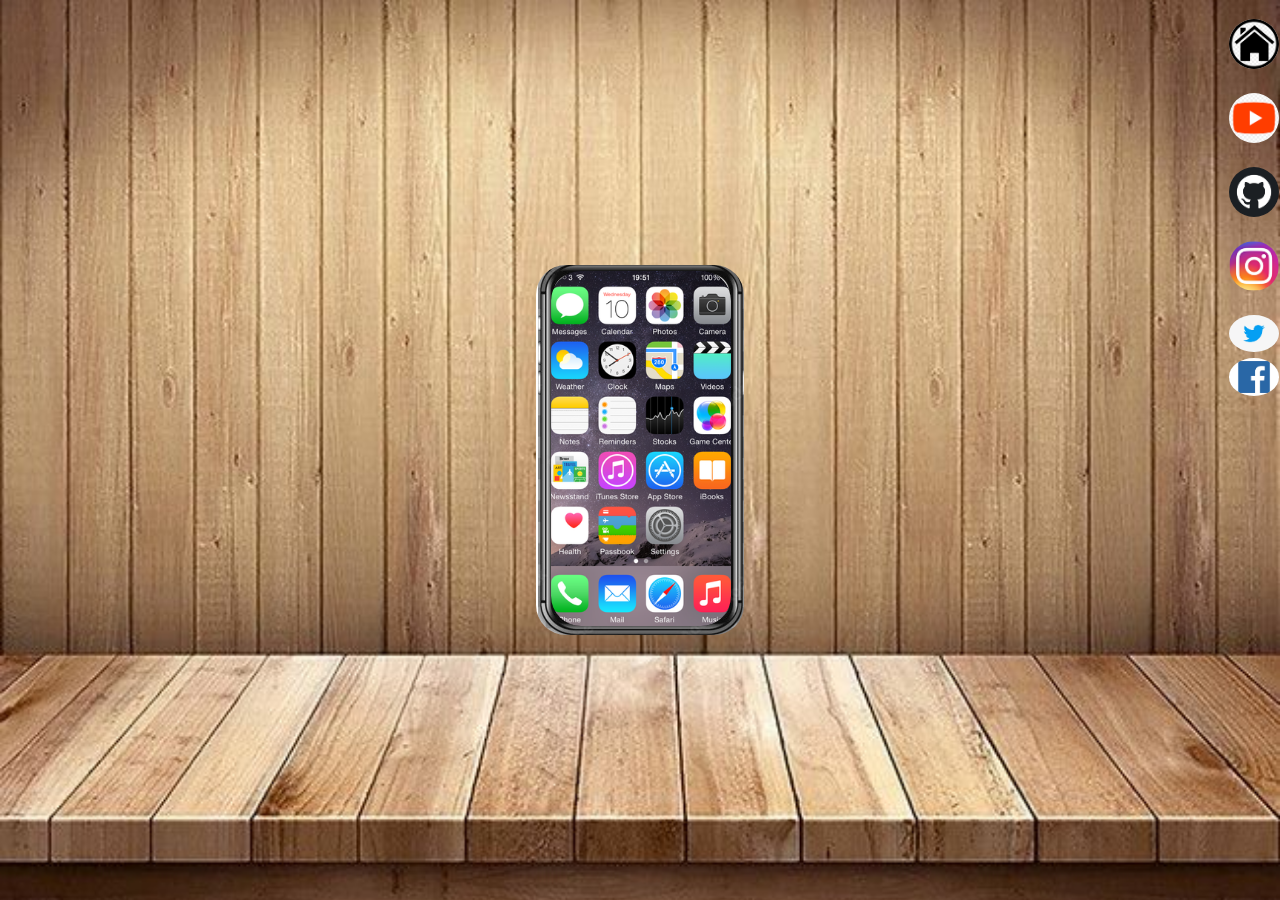
<file: index.html>
<!DOCTYPE html>
<html lang="pt-br">
<head>
    <meta charset="UTF-8">
    <meta name="viewport" content="width=device-width, initial-scale=1.0">
    <link rel="shortcut icon" href="imagens/" type="image/x-icon">
    <link rel="stylesheet" href="style.css">
    <title>Projeto Redes Sociais</title>
</head>
<body>
    <main>
        <section id="telefone">
            <iframe style="border-radius: 30px;" src="home.html" name="tela" id="tela" frameborder="0"></iframe>
        </section>
        <section id="redes-sociais">
            <br><a href="home.html" target="_blank"><img src="imagens/loghome.png" alt=""></a></br>
            <br><a href="#" target="_blank"><img src="imagens/logoyoutube.png" alt=""></a></br>
            <br><a href="#" target="_blank"><img src="imagens/logogit.png" alt=""></a></br>
            <br><a href="#" target="_blank"><img src="imagens/Instagram-logo-225.png" alt=""></a></br>
            <br><a href="#" target="_blank"><img src="imagens/lox.png" alt=""></a></br>
            <a href="#" target="_blank"><img src="imagens/loface.png" alt=""></a>
        </section>
    </main>
</body>
</html>
</file>
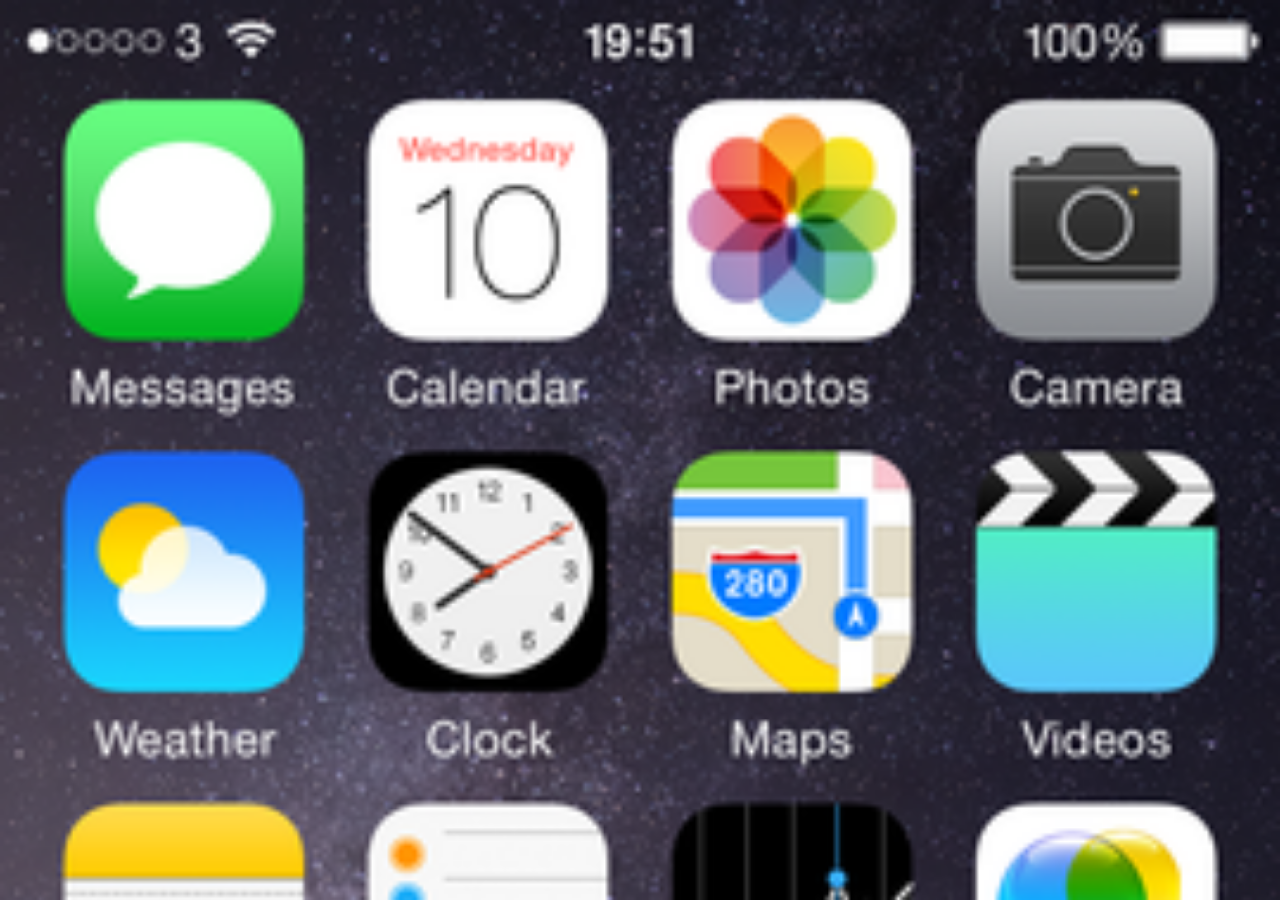
<file: home.html>
<!DOCTYPE html>
<html lang="en">
<head>
    <meta charset="UTF-8">
    <meta name="viewport" content="width=device-width, initial-scale=1.0">
    <title>Home</title>
    <style>
        *{
            margin: 0px;
            padding: 0px;
        }
        body{
            width: 100vw;
            height: 100vh;
            background: black  url('imagens/IOS_8_Homescreen.png') no-repeat top center; 
            background-size: cover;
            border-radius: 50px;
        }
        section{
            text-align: right;
        }
    </style>
</head>
<body>
    
</body>
</html>
</file>
<file: style.css>
@charset "UTF-8";

*{
    margin: 0px;
    padding: 0px;
    font-family: Arial, Helvetica, sans-serif;
}
html,body{
    height: 100vh;
    width: 100vw;
    background-color: black;
}
body{
    background: url('imagens/madeira2.jpg') no-repeat top center;
    background-repeat: no-repeat;
    background-size: cover;
}
main{
    position: relative;
    height: 100vh;
}
section#telefone{
    position: absolute;
    top: 50%;
    left: 50%;
    transform: translate(-50%,-50%);

    height: 370px;
    width: 208px;
    
    background-repeat: no-repeat;
    background: url('imagens/333.jpg');
    background-repeat: no-repeat;
    border-radius: 30px 30px 30px 30px;
    border-radius: 30px;
}
iframe#tela{
    position: relative;
    top: 6px;
    left: 15px;
    width: 180px;
    height: 355px;
}
 img{
    width: 50px;
    margin: 1px;
    border-radius: 50%;

}
section#redes-sociais{
    text-align: right;
}
</file>
